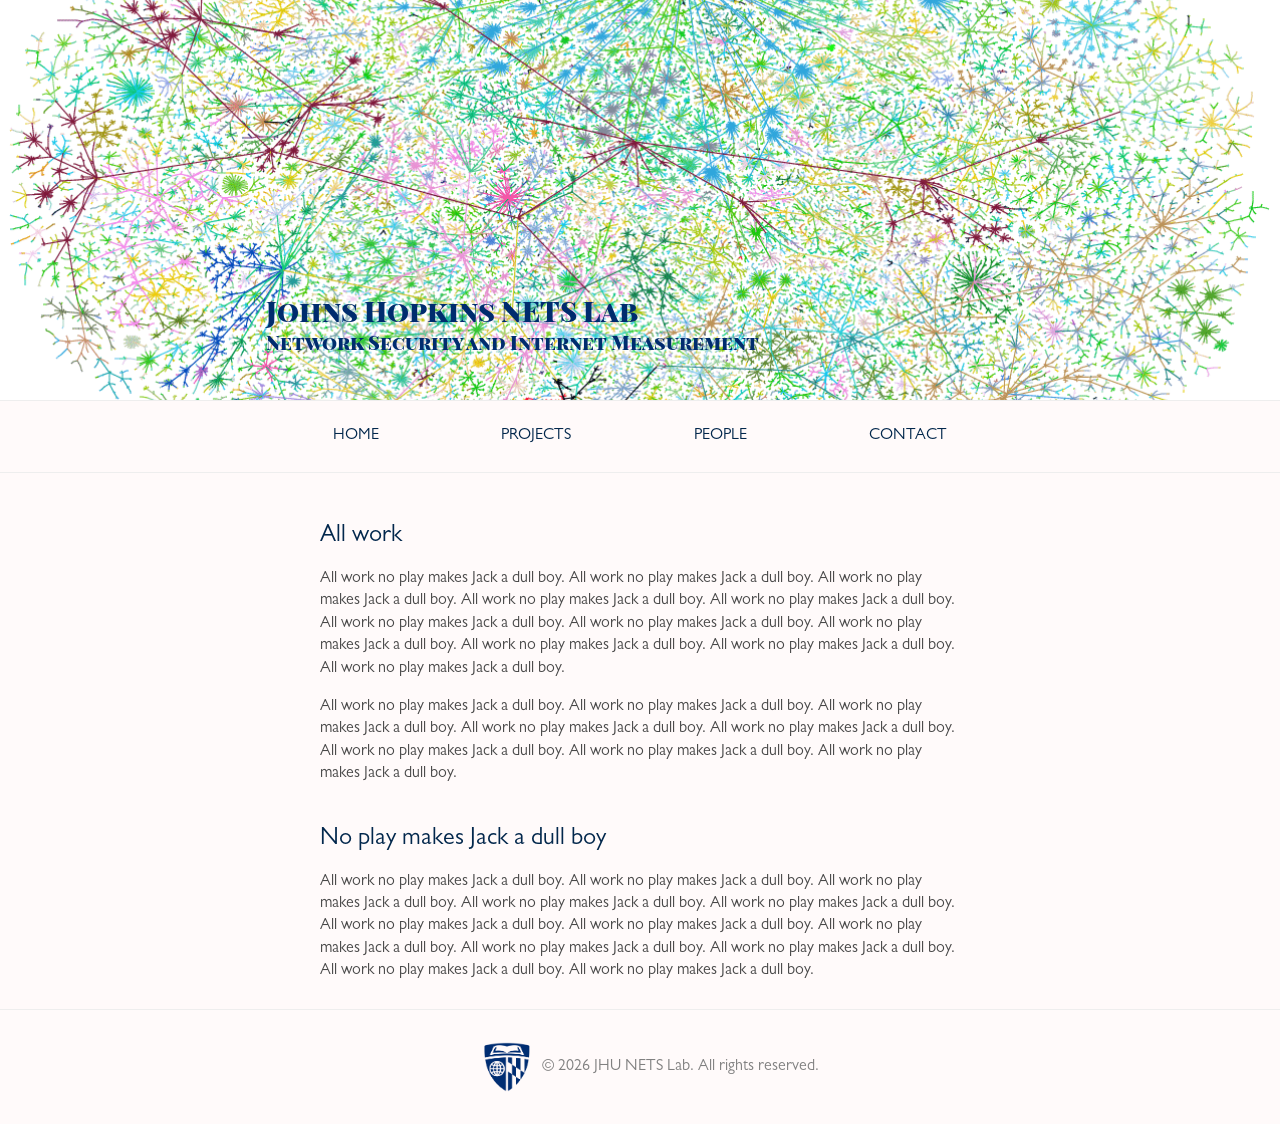
<file: index.html>
<!DOCTYPE html>

<html>

<head>
    <link rel="stylesheet" href="css/general.css">
    <link rel="stylesheet" href="css/header.css">
    <link rel="stylesheet" href="css/footer.css">
    <link rel="stylesheet" href="css/fonts.css">
    <script src="modules/footer.js" type="text/javascript" defer></script>
    <script src="modules/navbar.js" type="text/javascript" defer></script>
    <script src="modules/logo.js" type="text/javascript" defer></script>
    <link rel="icon" type="image/x-icon" href="images/nets-favicon.png" class="favicon">
    <title>About</title>
    <meta name="author" content="JHU NETS Lab">
</head>

<body>

    <div class="wide-banner">
        <img src="images/example-banner.png">
        <div class="logo-area">
            <div class="logo-large-text">Johns Hopkins NETS Lab</div>
            <div class="logo-small-text">Network Security and Internet Measurement</div>
        </div>
    </div>

    <nav class="navbar">
        <ul>
        <li><a href="index.html">Home</a></li>
        <li><a href="projects.html">Projects</a></li>
        <li><a href="people.html">People</a></li>
        <li><a href="contact.html">Contact</a></li>
        </ul>
    </nav>

    <div class="center-div">
    <h1>All work</h1>
    <p>All work no play makes Jack a dull boy. All work no play makes Jack a dull boy. All work no play makes Jack a dull boy. All work no play makes Jack a dull boy. All work no play makes Jack a dull boy. All work no play makes Jack a dull boy. All work no play makes Jack a dull boy. All work no play makes Jack a dull boy. All work no play makes Jack a dull boy. All work no play makes Jack a dull boy. All work no play makes Jack a dull boy.</p>
    <p>All work no play makes Jack a dull boy. All work no play makes Jack a dull boy. All work no play makes Jack a dull boy. All work no play makes Jack a dull boy. All work no play makes Jack a dull boy. All work no play makes Jack a dull boy. All work no play makes Jack a dull boy. All work no play makes Jack a dull boy.</p>

    <h1>No play makes Jack a dull boy</h1>
    <p>All work no play makes Jack a dull boy. All work no play makes Jack a dull boy. All work no play makes Jack a dull boy. All work no play makes Jack a dull boy. All work no play makes Jack a dull boy. All work no play makes Jack a dull boy. All work no play makes Jack a dull boy. All work no play makes Jack a dull boy. All work no play makes Jack a dull boy. All work no play makes Jack a dull boy. All work no play makes Jack a dull boy. All work no play makes Jack a dull boy.</p>
    </div>

    <div class="footer">
    <div class="footer-content">
        <img id="jhu-logo" src="images/jhu-logo/PNG/university.shield.rgb.blue.png">
        <p>&copy; 2026 JHU NETS Lab. All rights reserved.</p>
    </div>
    </div>

</body>

</html>
</file>
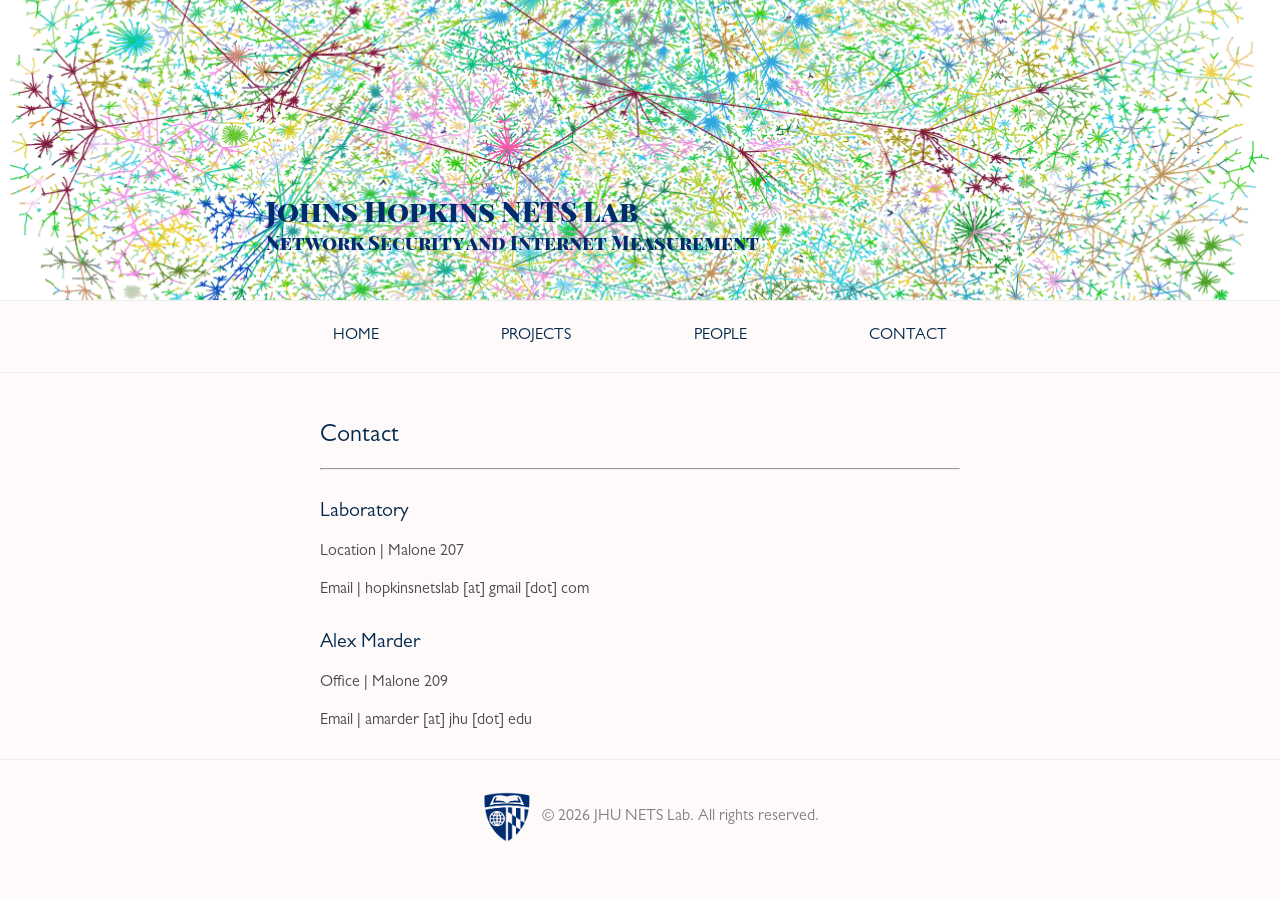
<file: contact.html>
<!DOCTYPE html>

<html>

<head>
    <link rel="stylesheet" href="css/general.css">
    <link rel="stylesheet" href="css/header.css">
    <link rel="stylesheet" href="css/footer.css">
    <link rel="stylesheet" href="css/fonts.css">
    <link rel="stylesheet" href="css/item.css">
    <script src="modules/footer.js" type="text/javascript" defer></script>
    <script src="modules/navbar.js" type="text/javascript" defer></script>
    <script src="modules/logo.js" type="text/javascript" defer></script>
    <link rel="icon" type="image/x-icon" href="images/nets-favicon.png" class="favicon">
    <title>Contact</title>
    <meta name="author" content="JHU NETS Lab">
</head>

<body>

    <div class="narrow-banner">
        <img src="images/example-banner.png">
        <div class="logo-area">
            <div class="logo-large-text">Johns Hopkins NETS Lab</div>
            <div class="logo-small-text">Network Security and Internet Measurement</div>
        </div>
    </div>

    <nav class="navbar">
        <ul>
        <li><a href="index.html">Home</a></li>
        <li><a href="projects.html">Projects</a></li>
        <li><a href="people.html">People</a></li>
        <li><a href="contact.html">Contact</a></li>
        </ul>
    </nav>

    <div class="center-div">
    
    <h1>Contact</h1>

    <hr>

    <h2>Laboratory</h2>
    <p>Location | Malone 207</p>
    <p>Email | hopkinsnetslab [at] gmail [dot] com </p>

    <h2>Alex Marder</h2>
    <p>Office | Malone 209</p>
    <p>Email | amarder [at] jhu [dot] edu </p>

    </div>

    <div class="footer">
    <div class="footer-content">
        <img id="jhu-logo" src="images/jhu-logo/PNG/university.shield.rgb.blue.png">
        <p>&copy; 2026 JHU NETS Lab. All rights reserved.</p>
    </div>
    </div>

</body>

</html>
</file>
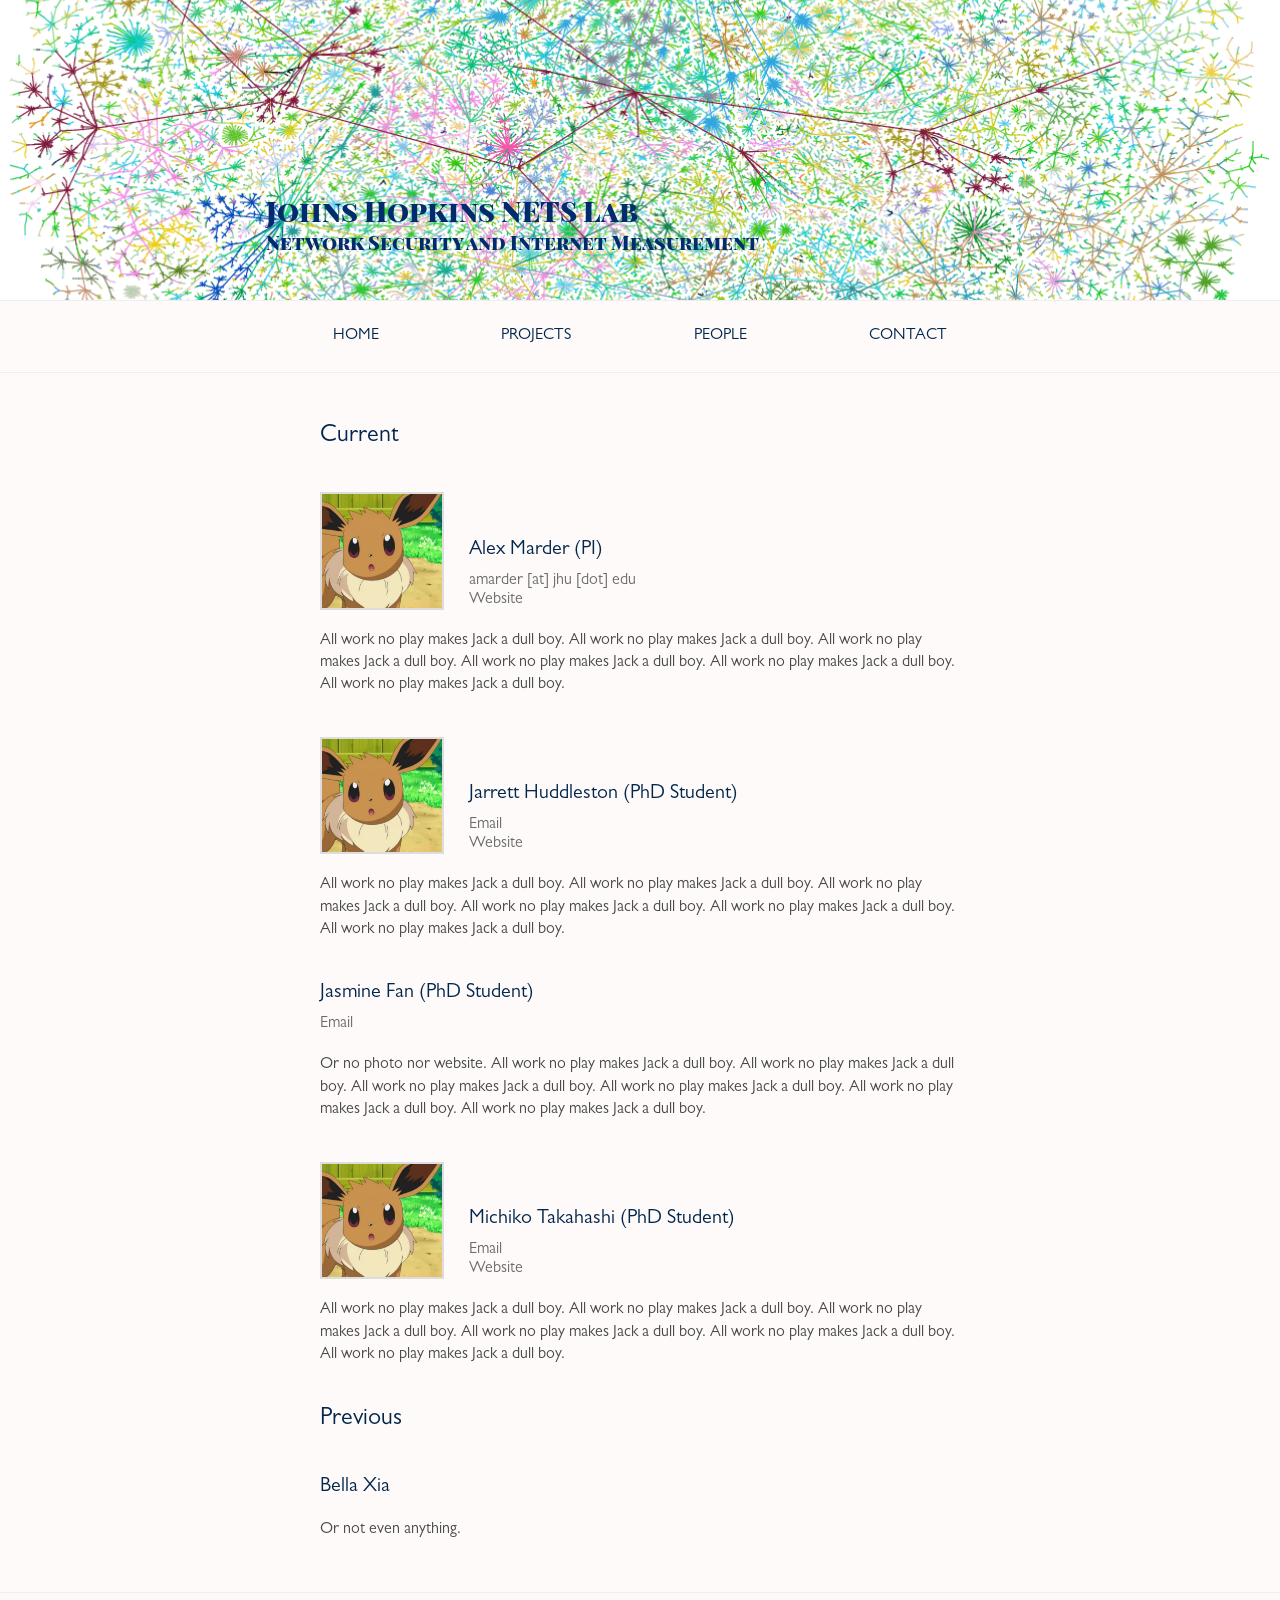
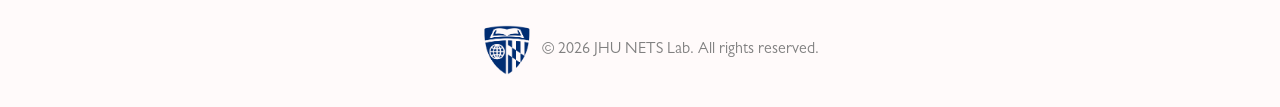
<file: people.html>
<!DOCTYPE html>

<html>

<head>
    <link rel="stylesheet" href="css/general.css">
    <link rel="stylesheet" href="css/header.css">
    <link rel="stylesheet" href="css/footer.css">
    <link rel="stylesheet" href="css/fonts.css">
    <link rel="stylesheet" href="css/item.css">
    <script src="modules/footer.js" type="text/javascript" defer></script>
    <script src="modules/navbar.js" type="text/javascript" defer></script>
    <script src="modules/logo.js" type="text/javascript" defer></script>
    <link rel="icon" type="image/x-icon" href="images/nets-favicon.png" class="favicon">
    <title>People</title>
    <meta name="author" content="JHU NETS Lab">
</head>

<body>

    <div class="narrow-banner">
        <img src="images/example-banner.png">
        <div class="logo-area">
            <div class="logo-large-text">Johns Hopkins NETS Lab</div>
            <div class="logo-small-text">Network Security and Internet Measurement</div>
        </div>
    </div>

    <nav class="navbar">
        <ul>
        <li><a href="index.html">Home</a></li>
        <li><a href="projects.html">Projects</a></li>
        <li><a href="people.html">People</a></li>
        <li><a href="contact.html">Contact</a></li>
        </ul>
    </nav>


    <div class="center-div">
    
    <h1>Current</h1>

    <div class="item">
    <div class="item-header">
    <img src="images/example-person.png">
        <div class="item-info">
        <h2>Alex Marder (PI)</h2>
        <div class="links">
            <span>amarder [at] jhu [dot] edu</span>
            <span><a href="https://alexmarder.github.io/">Website</a></span>
        </div>
        </div>
    </div>
    <p class="item-bio">All work no play makes Jack a dull boy. All work no play makes Jack a dull boy. All work no play makes Jack a dull boy. All work no play makes Jack a dull boy. All work no play makes Jack a dull boy. All work no play makes Jack a dull boy.</p>
    </div>

    <div class="item">
        <div class="item-header">
        <img src="images/example-person.png">
        <div class="item-info">
        <h2>Jarrett Huddleston (PhD Student)</h2>
        <div class="links">
            <span><a href="">Email</a></span>
            <span><a href="">Website</a></span>
        </div>
        </div>
        </div>
        <p class="item-bio">All work no play makes Jack a dull boy. All work no play makes Jack a dull boy. All work no play makes Jack a dull boy. All work no play makes Jack a dull boy. All work no play makes Jack a dull boy. All work no play makes Jack a dull boy.</p>
    </div>

    <div class="item">
        <div class="item-header">
        <div class="item-info">
        <h2>Jasmine Fan (PhD Student)</h2>
        <div class="links">
            <span><a href="">Email</a></span>
        </div>
        </div>
        </div>
        <p class="item-bio">Or no photo nor website. All work no play makes Jack a dull boy. All work no play makes Jack a dull boy. All work no play makes Jack a dull boy. All work no play makes Jack a dull boy. All work no play makes Jack a dull boy. All work no play makes Jack a dull boy.</p>
    </div>

    <div class="item">
        <div class="item-header">
        <img src="images/example-person.png">
        <div class="item-info">
        <h2>Michiko Takahashi (PhD Student)</h2>
        <div class="links">
            <span><a href="">Email</a></span>
            <span><a href="">Website</a></span>
        </div>
        </div>
        </div>
        <p class="item-bio">All work no play makes Jack a dull boy. All work no play makes Jack a dull boy. All work no play makes Jack a dull boy. All work no play makes Jack a dull boy. All work no play makes Jack a dull boy. All work no play makes Jack a dull boy.</p>
    </div>

    <h1>Previous</h1>
    <div class="item">
        <div class="item-header">
        <div class="item-info">
        <h2>Bella Xia</h2>
        </div>
        </div>
        <p class="item-bio">Or not even anything.</p>
    </div>

    </div>

    <div class="footer">
    <div class="footer-content">
        <img id="jhu-logo" src="images/jhu-logo/PNG/university.shield.rgb.blue.png">
        <p>&copy; 2026 JHU NETS Lab. All rights reserved.</p>
    </div>
    </div>

</body>

</html>
</file>
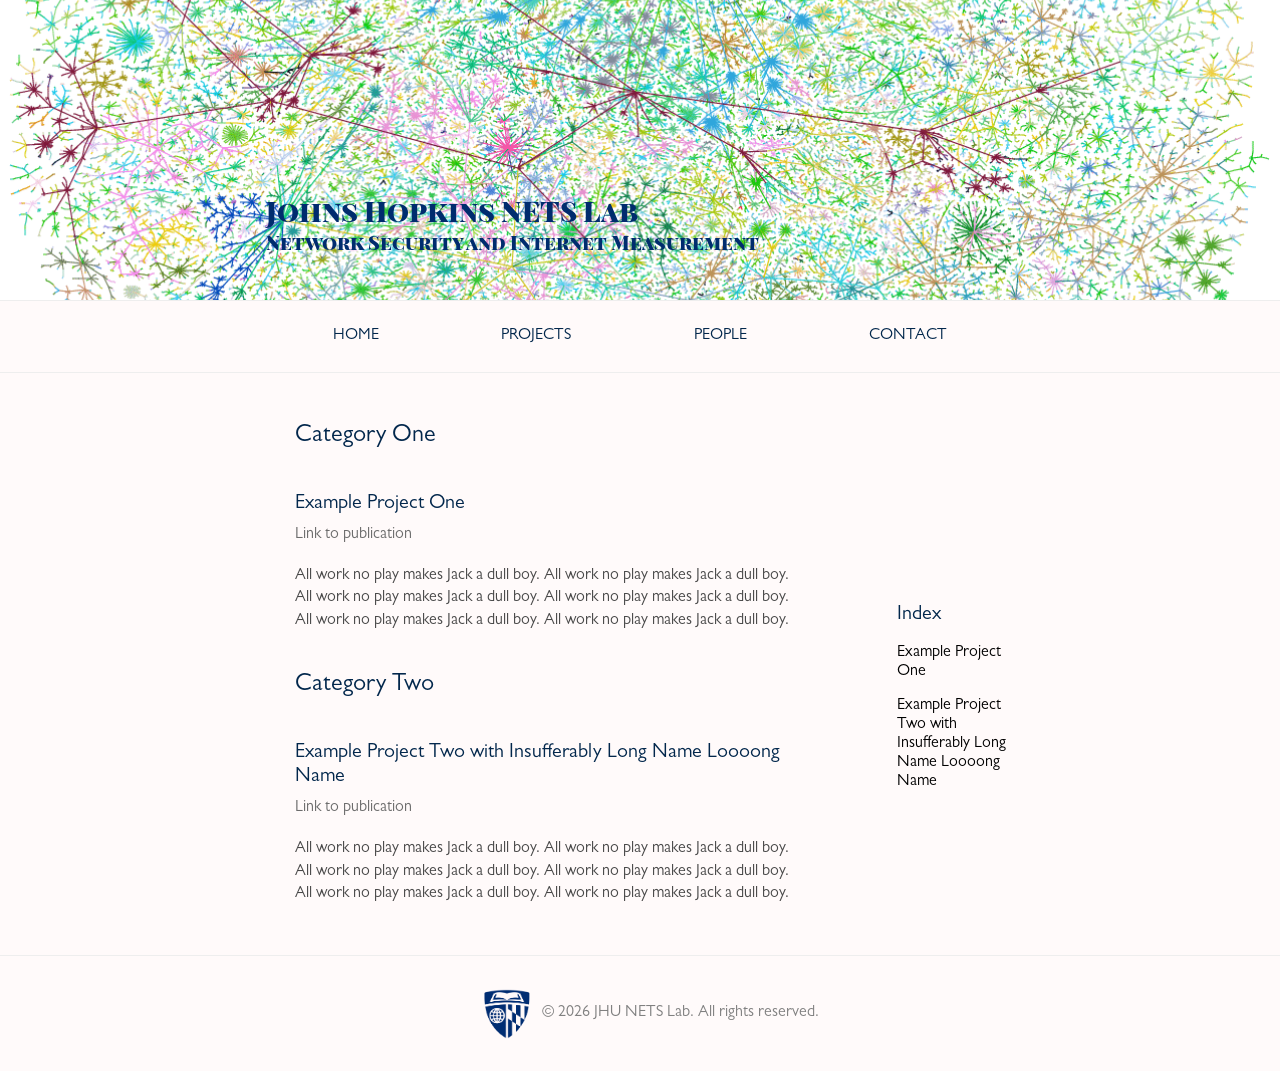
<file: projects.html>
<!DOCTYPE html>

<html>

<head>
    <link rel="stylesheet" href="css/general.css">
    <link rel="stylesheet" href="css/header.css">
    <link rel="stylesheet" href="css/footer.css">
    <link rel="stylesheet" href="css/fonts.css">
    <link rel="stylesheet" href="css/item.css">
    <link rel="stylesheet" href="css/sidebar.css">
    <script src="modules/footer.js" type="text/javascript" defer></script>
    <script src="modules/navbar.js" type="text/javascript" defer></script>
    <script src="modules/logo.js" type="text/javascript" defer></script>
    <link rel="icon" type="image/x-icon" href="images/nets-favicon.png" class="favicon">
    <title>Projects</title>
    <meta name="author" content="JHU NETS Lab">
</head>

<body>

    <div class="narrow-banner">
        <img src="images/example-banner.png">
        <div class="logo-area">
            <div class="logo-large-text">Johns Hopkins NETS Lab</div>
            <div class="logo-small-text">Network Security and Internet Measurement</div>
        </div>
    </div>

    <nav class="navbar">
        <ul>
        <li><a href="index.html">Home</a></li>
        <li><a href="projects.html">Projects</a></li>
        <li><a href="people.html">People</a></li>
        <li><a href="contact.html">Contact</a></li>
        </ul>
    </nav>

    <div class="two-panels">
    <div class="center-div">
    
    <h1>Category One</h1>

    <div class="item" id="p1">
    <div class="item-header">
        <div class="item-info">
        <h2>Example Project One</h2>
        <div class="links">
            <span><a href="">Link to publication</a></span>
        </div>
        </div>
    </div>
    <p class="item-bio">All work no play makes Jack a dull boy. All work no play makes Jack a dull boy. All work no play makes Jack a dull boy. All work no play makes Jack a dull boy. All work no play makes Jack a dull boy. All work no play makes Jack a dull boy.</p>
    </div>

    <h1>Category Two</h1>

    <div class="item" id="p2">
    <div class="item-header">
        <div class="item-info">
        <h2>Example Project Two with Insufferably Long Name Loooong Name</h2>
        <div class="links">
            <span><a href="">Link to publication</a></span>
        </div>
        </div>
    </div>
    <p class="item-bio">All work no play makes Jack a dull boy. All work no play makes Jack a dull boy. All work no play makes Jack a dull boy. All work no play makes Jack a dull boy. All work no play makes Jack a dull boy. All work no play makes Jack a dull boy.</p>
    </div>

    </div>

    <aside class="project-index">

    <h2>Index</h2>
    <ul>
        <li><a href="#p1">Example Project One</a></li>
        <li><a href="#p2">Example Project Two with Insufferably Long Name Loooong Name</a></li>
    </ul>
    </aside>

    </div>

    <div class="footer">
    <div class="footer-content">
        <img id="jhu-logo" src="images/jhu-logo/PNG/university.shield.rgb.blue.png">
        <p>&copy; 2026 JHU NETS Lab. All rights reserved.</p>
    </div>
    </div>

</body>

</html>
</file>
<file: css/general.css>
body, html {
    width: 100vw;
    margin: 0;
    padding: 0;
    overflow-x: hidden;
    
    background-color: snow;

    font-family: 'Gill';
    font-size: 16px
}

h1 {
    margin-top: 40px;
    
    font-family: inherit;
    font-size: 1.5rem;
    font-weight: 500;
    color: #02274c;
}

h2 {
    margin-top: 30px;

    font-family: inherit;
    font-size: 1.25rem;
    font-weight: 500;
    color: #02274c;
}

h3 {
    font-family: inherit;
    font-size: 1.125rem;
    font-weight: 500;
    color: #02274c;
}

p {
    font-family: inherit;
    font-size: 1rem;
    line-height: 1.4;
    color: #484848;
}

hr {
    color: #eeeeee;
}

.center-div {
    position: relative;
    justify-content: center;
    align-items: center;

    width: min(50vw, 900px);
    padding: 10px;
    margin: 0 auto;
}
</file>
<file: css/header.css>
.wide-banner {
    justify-content: center;
    align-items: center;
    position: relative;
    
    width: 100%;
    height: 400px;
}

.narrow-banner {
    justify-content: center;
    align-items: center;
    position: relative;
    
    width: 100%;
    height: 300px;
}

.wide-banner img, .narrow-banner img {
    width: 100%;
    height: 100%;
    object-fit: cover;
    object-position: center;
}

.logo-area {
    font-family: 'Playfair';
    color: #002c6e;
    position: absolute;
    bottom: 5vh;
    left: 40%;
    transform: translateX(-50%);
}

.logo-large-text {
    font-family: inherit;
    font-size: clamp(1.25rem, 2.8vw, 1.75rem);
}

.logo-small-text {
    font-family: inherit;
    font-size: clamp(1rem, 1.8vw, 1.2rem);
}

.navbar {
    width: 100%;
    border-top: 1px solid #eeeeee;
    border-bottom: 1px solid #eeeeee;
}

.navbar ul {
    display: flex;
    justify-content: center;
    gap: 8vw;
    padding: 10px 0;
    list-style: none;

    text-transform: uppercase;
    color: #02274c;
    font-family: 'Gill';
}

.navbar a {
    text-decoration: none;
    color: inherit;
    padding: 10px;
}
</file>
<file: css/footer.css>
.footer {
    width: 100%;
    border-top: 1px solid #eeeeee;
    padding: 10px;
}

.footer-content {
    display: flex;
    justify-content: center;
    align-items: center;
    column-gap: 10px;
    margin-top: 20px;
    margin-bottom: 20px;

    font-family: inherit;
}

.footer-content #jhu-logo {
    width: 50px;
}

.footer-content p {
    text-decoration: none;
    font-size: medium;
    color: grey;
}
</file>
<file: css/fonts.css>
@font-face {
    font-family: 'Oswald';
    font-style: normal;
    font-weight: 400;
    src: url("../fonts/oswald.ttf") format('truetype');
}

@font-face {
    font-family: 'Alfa';
    font-style: normal;
    font-weight: 400;
    src: url("../fonts/alfa.ttf") format('truetype');
}

@font-face {
    font-family: 'Bevan';
    font-style: normal;
    font-weight: 400;
    src: url("../fonts/bevan.ttf") format('truetype');
}

@font-face {
    font-family: 'Bree';
    font-style: normal;
    font-weight: 400;
    src: url("../fonts/bree.ttf") format('truetype');
}

@font-face {
    font-family: 'Patua';
    font-style: normal;
    font-weight: 400;
    src: url("../fonts/patua.ttf") format('truetype');
}

@font-face {
    font-family: 'Playfair';
    font-style: normal;
    src: url("../fonts/playfairdisplay.ttf") format('truetype');
}

@font-face {
    font-family: 'Gill';
    font-style: normal;
    src: url("../fonts/gillsans.otf") format('opentype');
}
</file>
<file: css/item.css>
.item {
    margin-bottom: 40px;
    margin-top: 40px;
    font-family: inherit;
}

.item-header {
    display: flex;
    align-items: flex-end;
    gap: 25px;
}

.item-header img {
    width: 120px;
    height: auto;
    object-fit: cover;
    flex-shrink: 0;
    border: 2px solid #ddd;
}

.item-info {
    display: flex;
    flex-direction: column;
    gap: 10px;
}

.item-info h2 {
    margin: 0;
}

.item-bio {
    margin-top: 20px;
}

.links {
    display: flex;
    flex-direction: column;
}

.links a, .links span {
    text-decoration: none;
    color: #6c6c6c;
    font-weight: 200;
}
</file>
<file: css/sidebar.css>
.two-panels {
    display: flex;
    justify-content: center;
    align-items: flex-start;
    gap: 50px;
}

.two-panels .center-div {
    width: min(40vw, 850px);
    margin: 0 30px;
}

.project-index {
    width: min(10vw, 200px);
    position: relative;
    top: 200px;
    flex-shrink: 0;
}

.project-index ul {
    list-style: none;
    padding-left: 0;
}

.project-index li {
    margin: 15px 0;
}

.project-index a {
    text-decoration: none;
    color: inherit;
}
</file>
